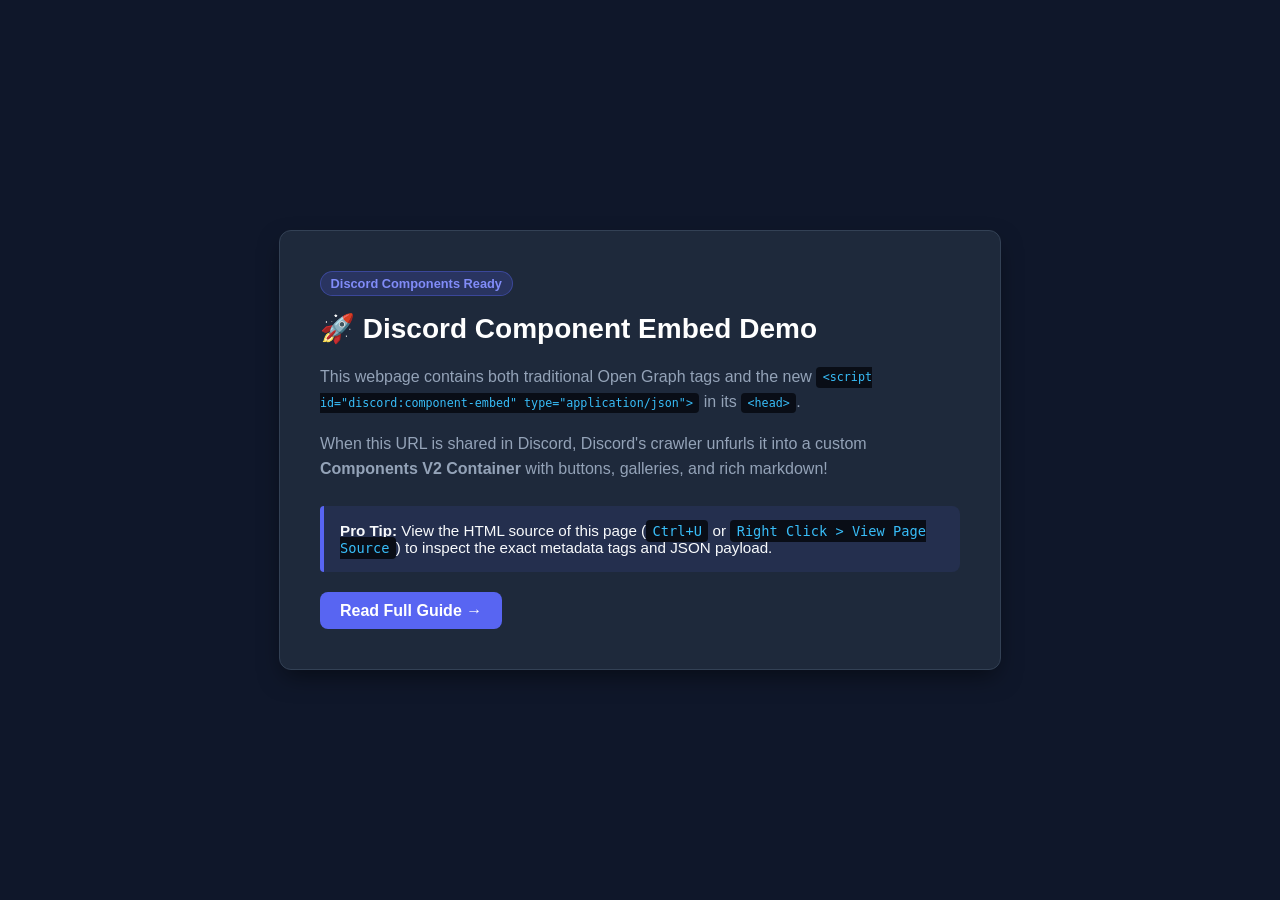
<file: example.html>
<!DOCTYPE html>
<html lang="en">
<head>
  <meta charset="utf-8" />
  <meta name="viewport" content="width=device-width, initial-scale=1.0" />
  <title>Discord Embed Example - Component Embeds</title>

  <!-- Favicon -->
  <link rel="icon" type="image/svg+xml" href="favicon.svg" />
  <link rel="icon" type="image/png" sizes="128x128" href="favicon.png" />
  <link rel="shortcut icon" href="favicon.ico" />
  <link rel="apple-touch-icon" href="icon.png" />

  <!-- ============================================================== -->
  <!-- 1. Open Graph Fallback (Required by Discord in case Components fail) -->
  <!-- ============================================================== -->
  <meta property="og:site_name" content="Developer Docs" />
  <meta property="og:title" content="Major Update v2.5 Released!" />
  <meta property="og:description" content="Explore custom link previews with Discord Component Embeds, media galleries, and interactive buttons." />
  <meta property="og:url" content="https://example.com/update-2-5" />
  <meta property="og:type" content="rich" />
  <meta property="og:image" content="https://images.unsplash.com/photo-1618005182384-a83a8bd57fbe?w=1200&h=630&fit=crop" />
  <meta property="og:image:width" content="1200" />
  <meta property="og:image:height" content="630" />
  <meta name="theme-color" content="#5865F2" />
  <meta name="twitter:card" content="summary_large_image" />

  <!-- ============================================================== -->
  <!-- 2. Discord Component Embed Payload                         -->
  <!--    No bot or Discord app required! Rendered natively by Discord -->
  <!-- ============================================================== -->
  <script id="discord:component-embed" type="application/json">
  {
    "component": {
      "type": 17,
      "accent_color": 5793266,
      "components": [
        {
          "type": 9,
          "components": [
            {
              "type": 10,
              "content": "# **[Major Update v2.5 Released!](https://example.com/update-2-5)**\nBrand new Component Embed layouts are here. Customize Discord previews without bots!"
            }
          ],
          "accessory": {
            "type": 2,
            "style": 5,
            "url": "https://example.com/download",
            "label": "Download"
          }
        },
        {
          "type": 14,
          "spacing": 1
        },
        {
          "type": 12,
          "items": [
            {
              "media": { "url": "https://images.unsplash.com/photo-1550745165-9bc0b252726f?w=800&fit=crop" },
              "description": "Cyberpunk Workstation"
            },
            {
              "media": { "url": "https://images.unsplash.com/photo-1526374965328-7f61d4dc18c5?w=800&fit=crop" },
              "description": "Matrix Code Display"
            }
          ]
        },
        {
          "type": 10,
          "content": "### Key Features:\n- 🚀 **Components V2 Engine** in link unfurls\n- 🖼️ **Media Galleries** with full preview\n- 🔘 **Native Link Buttons** directly in chat"
        },
        {
          "type": 14
        },
        {
          "type": 9,
          "components": [
            {
              "type": 10,
              "content": "🌐 **Personal Website**\nCheck out portfolio and developer projects at bobjoerules.com"
            }
          ],
          "accessory": {
            "type": 2,
            "style": 5,
            "url": "https://bobjoerules.com",
            "label": "Visit Website"
          }
        },
        {
          "type": 14
        },
        {
          "type": 1,
          "components": [
            {
              "type": 2,
              "style": 5,
              "url": "https://example.com/docs",
              "label": "Documentation"
            },
            {
              "type": 2,
              "style": 5,
              "url": "https://discord.com/developers/embeds",
              "label": "Embed Debugger"
            }
          ]
        }
      ]
    }
  }
  </script>

  <style>
    :root {
      --bg: #0f172a;
      --card-bg: #1e293b;
      --text: #f8fafc;
      --muted: #94a3b8;
      --accent: #5865f2;
      --border: #334155;
    }
    body {
      margin: 0;
      padding: 0;
      font-family: -apple-system, BlinkMacSystemFont, "Segoe UI", Roboto, Helvetica, Arial, sans-serif;
      background-color: var(--bg);
      color: var(--text);
      display: flex;
      flex-direction: column;
      align-items: center;
      justify-content: center;
      min-height: 100vh;
      padding: 2rem;
      box-sizing: border-box;
    }
    .card {
      background: var(--card-bg);
      border: 1px solid var(--border);
      border-radius: 12px;
      padding: 2.5rem;
      max-width: 640px;
      width: 100%;
      box-shadow: 0 10px 25px -5px rgba(0, 0, 0, 0.5);
    }
    h1 {
      margin-top: 0;
      font-size: 1.75rem;
      color: #ffffff;
      display: flex;
      align-items: center;
      gap: 0.5rem;
    }
    p {
      color: var(--muted);
      line-height: 1.6;
    }
    .badge {
      display: inline-block;
      background: rgba(88, 101, 242, 0.2);
      color: #818cf8;
      border: 1px solid rgba(88, 101, 242, 0.4);
      padding: 0.25rem 0.6rem;
      border-radius: 9999px;
      font-size: 0.8rem;
      font-weight: 600;
      margin-bottom: 1rem;
    }
    code {
      background: #090d16;
      padding: 0.2rem 0.4rem;
      border-radius: 4px;
      font-size: 0.9em;
      color: #38bdf8;
    }
    .tip-box {
      margin-top: 1.5rem;
      padding: 1rem;
      border-left: 4px solid var(--accent);
      background: rgba(88, 101, 242, 0.1);
      border-radius: 4px 8px 8px 4px;
      font-size: 0.95rem;
    }
    a.button {
      display: inline-block;
      background: var(--accent);
      color: #fff;
      text-decoration: none;
      padding: 0.6rem 1.25rem;
      border-radius: 8px;
      font-weight: 600;
      margin-top: 1.25rem;
      transition: background 0.2s;
    }
    a.button:hover {
      background: #4752c4;
    }
  </style>
</head>
<body>
  <div class="card">
    <div class="badge">Discord Components Ready</div>
    <h1>🚀 Discord Component Embed Demo</h1>
    <p>
      This webpage contains both traditional Open Graph tags and the new 
      <code>&lt;script id="discord:component-embed" type="application/json"&gt;</code> in its <code>&lt;head&gt;</code>.
    </p>
    <p>
      When this URL is shared in Discord, Discord's crawler unfurls it into a custom 
      <strong>Components V2 Container</strong> with buttons, galleries, and rich markdown!
    </p>
    <div class="tip-box">
      <strong>Pro Tip:</strong> View the HTML source of this page (<code>Ctrl+U</code> or <code>Right Click &gt; View Page Source</code>) 
      to inspect the exact metadata tags and JSON payload.
    </div>
    <a href="guide.html" class="button">Read Full Guide &rarr;</a>
  </div>
</body>
</html>
</file>
